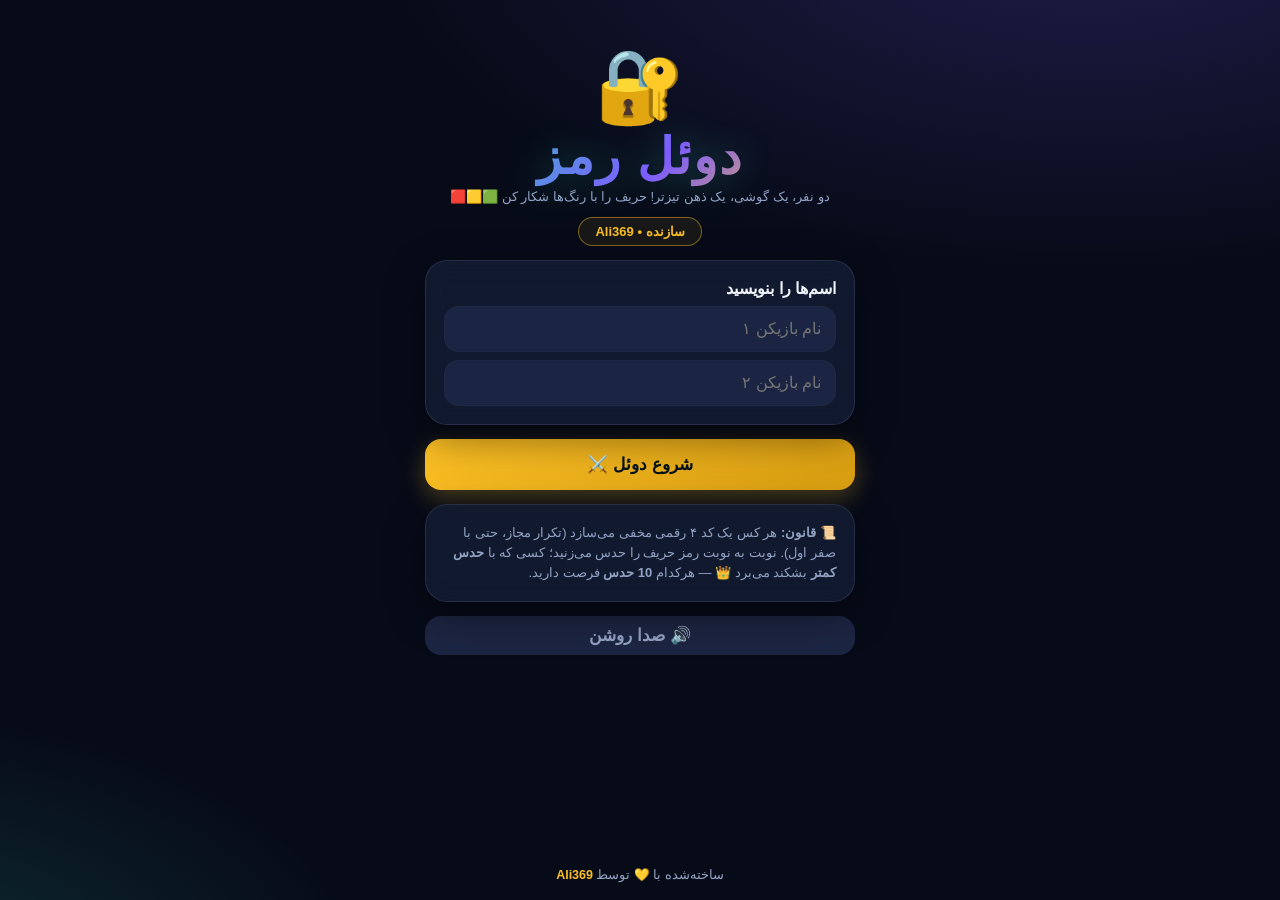
<file: index.html>
<!DOCTYPE html>
<html dir="rtl" lang="fa">
<head>
<meta charset="utf-8">
<meta name="viewport" content="width=device-width, initial-scale=1, maximum-scale=1, user-scalable=no, viewport-fit=cover">
<meta name="theme-color" content="#070B18">
<title>دوئل رمز 🔐 — Ali369</title>
<link rel="stylesheet" href="style.css">
</head>
<body>

<!-- لایهٔ بارش کاغذرنگی روی کل صفحه -->
<canvas id="confetti"></canvas>

<!-- صحنهٔ اصلی: صفحه‌ها با JS در همین یک ظرف رندر می‌شوند -->
<main id="stage"></main>

<footer>ساخته‌شده با 💛 توسط <span class="by">Ali369</span></footer>

<script src="game.js"></script>
</body>
</html>
</file>
<file: style.css>
/* ============================================================
   دوئل رمز — تم بصری (تک‌فایل قابل‌نگهداری)
   سازنده: Ali369 — تم نئونیِ شیشه‌ای، RTL، موبایل‌محور
   ============================================================ */
:root{
  --bg:#070B18;
  --card:rgba(22,31,56,.72);
  --surface:#1E2947;
  --acc:#2DD4BF;
  --acc2:#7C5CFF;
  --gold:#FBBF24;
  --txt:#F1F5FB;
  --dim:#93A3C4;
  --green:#22C55E;
  --yellow:#EAB308;
  --red:#EF4444;
  --glow:0 0 24px rgba(45,212,191,.35);
}

*{ box-sizing:border-box; -webkit-tap-highlight-color:transparent; user-select:none; }
html,body{ height:100%; }
body{
  margin:0;
  color:var(--txt);
  font-family:Tahoma,'Segoe UI',Vazirmatn,sans-serif;
  background:
    radial-gradient(1200px 600px at 85% -10%, rgba(124,92,255,.22), transparent 60%),
    radial-gradient(900px 500px at -10% 110%, rgba(45,212,191,.18), transparent 55%),
    var(--bg);
  display:flex; flex-direction:column; align-items:center;
  padding:18px 16px calc(18px + env(safe-area-inset-bottom));
  touch-action:manipulation;           /* حذف تأخیر/زوم لمسی روی موبایل */
  overflow-x:hidden;
}

#stage{ width:100%; max-width:430px; flex:1; display:flex; flex-direction:column; gap:14px; }
canvas#confetti{ position:fixed; inset:0; pointer-events:none; z-index:50; }

/* ---------- کارت شیشه‌ای ---------- */
.card{
  background:var(--card);
  backdrop-filter:blur(14px); -webkit-backdrop-filter:blur(14px);
  border:1px solid rgba(148,163,196,.16);
  border-radius:22px; padding:18px;
  box-shadow:0 12px 40px rgba(0,0,0,.45);
}
.center{ text-align:center; }
h1,h2{ margin:0; }

.title{
  font-size:50px; font-weight:900; letter-spacing:2px; line-height:1.15;
  background:linear-gradient(135deg, var(--acc), var(--acc2) 55%, var(--gold));
  -webkit-background-clip:text; background-clip:text; color:transparent;
  filter:drop-shadow(0 0 18px rgba(45,212,191,.35));
}
.sub{ color:var(--dim); font-size:13px; line-height:20px; }
.muted{ color:var(--dim); font-size:13px; line-height:20px; }
.gold{ color:var(--gold); } .acc{ color:var(--acc); }
b{ font-weight:800; }

.badge{
  display:inline-block; margin-top:10px; padding:6px 16px; border-radius:999px;
  border:1px solid rgba(251,191,36,.45); color:var(--gold);
  font-size:13px; font-weight:800; background:rgba(251,191,36,.07);
}

/* ---------- فیلد و دکمه ---------- */
input[type=text]{
  width:100%; padding:13px 14px; font-size:16px; border-radius:14px; margin-top:8px;
  border:1.5px solid var(--surface); background:rgba(30,41,71,.85);
  color:var(--txt); outline:none;
  transition:border-color .2s, box-shadow .2s;
}
input[type=text]:focus{ border-color:var(--acc); box-shadow:var(--glow); }

.btn{
  width:100%; padding:15px; border:none; border-radius:16px;
  font-size:17px; font-weight:800; font-family:inherit;
  background:linear-gradient(135deg,var(--acc),#25b5a2);
  color:#06121a; cursor:pointer;
  box-shadow:0 8px 24px rgba(45,212,191,.3);
  transition:transform .12s, box-shadow .2s;
}
.btn:active{ transform:scale(.97); }
.btn.gold{ background:linear-gradient(135deg,var(--gold),#d99e12); box-shadow:0 8px 24px rgba(251,191,36,.28); }
.btn.ghost{ background:rgba(30,41,71,.9); color:var(--dim); box-shadow:none; }
.btn:disabled{ background:var(--surface); color:var(--dim); box-shadow:none; }

/* ---------- باکس ارقام ---------- */
.ltr{ direction:ltr; display:flex; gap:8px; justify-content:center; }
.box{
  width:56px; height:56px; border-radius:15px; background:var(--surface);
  display:flex; align-items:center; justify-content:center;
  font-size:25px; font-weight:900;
  border:1px solid rgba(148,163,196,.14);
  transition:border-color .15s, background .15s, box-shadow .15s;
}
.box.next{ border-color:var(--acc); box-shadow:var(--glow); animation:pulse 1.2s infinite; }
.box.filld{ background:rgba(45,212,191,.12); border-color:rgba(45,212,191,.5); }
@keyframes pulse{ 0%,100%{box-shadow:0 0 10px rgba(45,212,191,.18)} 50%{box-shadow:var(--glow)} }

/* ---------- تایل رنگی حدس ---------- */
.tile{
  width:44px; height:44px; border-radius:12px;
  display:flex; align-items:center; justify-content:center;
  font-size:20px; font-weight:900; color:#fff;
  animation:pop .28s ease backwards;
}
.tile:nth-child(1){animation-delay:.02s} .tile:nth-child(2){animation-delay:.08s}
.tile:nth-child(3){animation-delay:.14s} .tile:nth-child(4){animation-delay:.2s}
@keyframes pop{ from{transform:scale(.4) rotateX(80deg); opacity:0} to{transform:none; opacity:1} }
.tg{ background:linear-gradient(145deg,#27c95f,#139a42); box-shadow:0 4px 14px rgba(34,197,94,.35); }
.ty{ background:linear-gradient(145deg,#f4c11c,#c79a07); color:#2a1c00; box-shadow:0 4px 14px rgba(234,179,8,.3); }
.tr{ background:linear-gradient(145deg,#f05252,#c22727); box-shadow:0 4px 14px rgba(239,68,68,.3); }

/* ---------- کی‌پد ---------- */
.pad{ display:flex; flex-direction:column; gap:10px; align-items:center; direction:ltr; }
.prow{ display:flex; gap:10px; }
.key{
  width:74px; height:70px; border-radius:20px; background:var(--surface);
  display:flex; align-items:center; justify-content:center;
  font-size:26px; font-weight:900; cursor:pointer;
  border:1px solid rgba(148,163,196,.12);
  transition:transform .1s, background .15s;
}
.key:active{ transform:scale(.93); background:#26345c; }
.key.ok{ background:linear-gradient(135deg,var(--acc),#1fa893); color:#06121a; box-shadow:var(--glow); }
.key.off{ opacity:.35; pointer-events:none; }

/* ---------- تاریخچه و وضعیت ---------- */
.guessrow{
  display:flex; align-items:center; justify-content:space-between;
  padding:5px 2px; border-bottom:1px dashed rgba(148,163,196,.12);
}
.guessrow:last-child{ border-bottom:none; }
.hist{ max-height:190px; overflow-y:auto; scrollbar-width:thin; }
.dotrow{ display:flex; gap:6px; justify-content:center; }
.dot{ width:9px; height:9px; border-radius:50%; background:var(--surface); transition:all .3s; }
.dot.used{ background:var(--red); }
.dot.lefty{ background:var(--acc); box-shadow:0 0 8px rgba(45,212,191,.6); }

/* ---------- نوار نوبت / بنر هشدار ---------- */
.turnbar{
  display:flex; align-items:center; justify-content:space-between; gap:8px;
  padding:12px 16px; border-radius:16px;
  background:linear-gradient(135deg, rgba(124,92,255,.25), rgba(45,212,191,.15));
  border:1px solid rgba(124,92,255,.3);
}
.warn{
  padding:12px 16px; border-radius:16px; text-align:center; font-weight:800;
  color:#ffd76a; background:rgba(234,179,8,.12);
  border:1px solid rgba(251,191,36,.4);
}
.okline{
  padding:12px 16px; border-radius:16px; text-align:center; font-weight:800;
  color:#6df0a2; background:rgba(34,197,94,.12);
  border:1px solid rgba(34,197,94,.4);
}

/* ---------- صفحهٔ پاس‌گوشی ---------- */
.passwrap{ flex:1; display:flex; align-items:center; justify-content:center; }
.passbig{ font-size:26px; font-weight:900; text-align:center; line-height:1.7; }
.phone{ font-size:64px; display:block; margin-bottom:8px; animation:sway 2.2s infinite ease-in-out; }
@keyframes sway{ 0%,100%{transform:rotate(-8deg)} 50%{transform:rotate(8deg)} }

.shake{ animation:shake .35s; }
@keyframes shake{ 0%,100%{transform:translateX(0)} 25%{transform:translateX(-7px)} 75%{transform:translateX(7px)} }

/* ---------- فینال ---------- */
.crown{ font-size:72px; text-align:center; animation:drop .7s cubic-bezier(.2,1.4,.4,1) backwards; }
@keyframes drop{ from{transform:translateY(-80px) scale(.3) rotate(-20deg); opacity:0} to{transform:none; opacity:1} }
.vs{ font-weight:900; color:var(--acc2); font-size:14px; padding:2px 12px; }

/* ---------- ورود صفحه‌ها ---------- */
.fade{ animation:f .3s ease; display:flex; flex-direction:column; gap:14px; flex:1; }
@keyframes f{ from{opacity:0; transform:translateY(10px)} to{opacity:1; transform:none} }

/* ---------- فوتر سازنده ---------- */
footer{ margin-top:6px; text-align:center; color:var(--dim); font-size:12.5px; }
footer .by{ color:var(--gold); font-weight:800; }
</file>
<file: docs/guess-duel/css/style.css>
/* ============================================================
   دوئل رمز — تم بصری (تک‌فایل قابل‌نگهداری)
   سازنده: Ali369 — تم نئونیِ شیشه‌ای، RTL، موبایل‌محور
   ============================================================ */
:root{
  --bg:#070B18;
  --card:rgba(22,31,56,.72);
  --surface:#1E2947;
  --acc:#2DD4BF;
  --acc2:#7C5CFF;
  --gold:#FBBF24;
  --txt:#F1F5FB;
  --dim:#93A3C4;
  --green:#22C55E;
  --yellow:#EAB308;
  --red:#EF4444;
  --glow:0 0 24px rgba(45,212,191,.35);
}

*{ box-sizing:border-box; -webkit-tap-highlight-color:transparent; user-select:none; }
html,body{ height:100%; }
body{
  margin:0;
  color:var(--txt);
  font-family:Tahoma,'Segoe UI',Vazirmatn,sans-serif;
  background:
    radial-gradient(1200px 600px at 85% -10%, rgba(124,92,255,.22), transparent 60%),
    radial-gradient(900px 500px at -10% 110%, rgba(45,212,191,.18), transparent 55%),
    var(--bg);
  display:flex; flex-direction:column; align-items:center;
  padding:18px 16px calc(18px + env(safe-area-inset-bottom));
  touch-action:manipulation;           /* حذف تأخیر/زوم لمسی روی موبایل */
  overflow-x:hidden;
}

#stage{ width:100%; max-width:430px; flex:1; display:flex; flex-direction:column; gap:14px; }
canvas#confetti{ position:fixed; inset:0; pointer-events:none; z-index:50; }

/* ---------- کارت شیشه‌ای ---------- */
.card{
  background:var(--card);
  backdrop-filter:blur(14px); -webkit-backdrop-filter:blur(14px);
  border:1px solid rgba(148,163,196,.16);
  border-radius:22px; padding:18px;
  box-shadow:0 12px 40px rgba(0,0,0,.45);
}
.center{ text-align:center; }
h1,h2{ margin:0; }

.title{
  font-size:50px; font-weight:900; letter-spacing:2px; line-height:1.15;
  background:linear-gradient(135deg, var(--acc), var(--acc2) 55%, var(--gold));
  -webkit-background-clip:text; background-clip:text; color:transparent;
  filter:drop-shadow(0 0 18px rgba(45,212,191,.35));
}
.sub{ color:var(--dim); font-size:13px; line-height:20px; }
.muted{ color:var(--dim); font-size:13px; line-height:20px; }
.gold{ color:var(--gold); } .acc{ color:var(--acc); }
b{ font-weight:800; }

.badge{
  display:inline-block; margin-top:10px; padding:6px 16px; border-radius:999px;
  border:1px solid rgba(251,191,36,.45); color:var(--gold);
  font-size:13px; font-weight:800; background:rgba(251,191,36,.07);
}

/* ---------- فیلد و دکمه ---------- */
input[type=text]{
  width:100%; padding:13px 14px; font-size:16px; border-radius:14px; margin-top:8px;
  border:1.5px solid var(--surface); background:rgba(30,41,71,.85);
  color:var(--txt); outline:none;
  transition:border-color .2s, box-shadow .2s;
}
input[type=text]:focus{ border-color:var(--acc); box-shadow:var(--glow); }

.btn{
  width:100%; padding:15px; border:none; border-radius:16px;
  font-size:17px; font-weight:800; font-family:inherit;
  background:linear-gradient(135deg,var(--acc),#25b5a2);
  color:#06121a; cursor:pointer;
  box-shadow:0 8px 24px rgba(45,212,191,.3);
  transition:transform .12s, box-shadow .2s;
}
.btn:active{ transform:scale(.97); }
.btn.gold{ background:linear-gradient(135deg,var(--gold),#d99e12); box-shadow:0 8px 24px rgba(251,191,36,.28); }
.btn.ghost{ background:rgba(30,41,71,.9); color:var(--dim); box-shadow:none; }
.btn:disabled{ background:var(--surface); color:var(--dim); box-shadow:none; }

/* ---------- باکس ارقام ---------- */
.ltr{ direction:ltr; display:flex; gap:8px; justify-content:center; }
.box{
  width:56px; height:56px; border-radius:15px; background:var(--surface);
  display:flex; align-items:center; justify-content:center;
  font-size:25px; font-weight:900;
  border:1px solid rgba(148,163,196,.14);
  transition:border-color .15s, background .15s, box-shadow .15s;
}
.box.next{ border-color:var(--acc); box-shadow:var(--glow); animation:pulse 1.2s infinite; }
.box.filld{ background:rgba(45,212,191,.12); border-color:rgba(45,212,191,.5); }
@keyframes pulse{ 0%,100%{box-shadow:0 0 10px rgba(45,212,191,.18)} 50%{box-shadow:var(--glow)} }

/* ---------- تایل رنگی حدس ---------- */
.tile{
  width:44px; height:44px; border-radius:12px;
  display:flex; align-items:center; justify-content:center;
  font-size:20px; font-weight:900; color:#fff;
  animation:pop .28s ease backwards;
}
.tile:nth-child(1){animation-delay:.02s} .tile:nth-child(2){animation-delay:.08s}
.tile:nth-child(3){animation-delay:.14s} .tile:nth-child(4){animation-delay:.2s}
@keyframes pop{ from{transform:scale(.4) rotateX(80deg); opacity:0} to{transform:none; opacity:1} }
.tg{ background:linear-gradient(145deg,#27c95f,#139a42); box-shadow:0 4px 14px rgba(34,197,94,.35); }
.ty{ background:linear-gradient(145deg,#f4c11c,#c79a07); color:#2a1c00; box-shadow:0 4px 14px rgba(234,179,8,.3); }
.tr{ background:linear-gradient(145deg,#f05252,#c22727); box-shadow:0 4px 14px rgba(239,68,68,.3); }

/* ---------- کی‌پد ---------- */
.pad{ display:flex; flex-direction:column; gap:10px; align-items:center; direction:ltr; }
.prow{ display:flex; gap:10px; }
.key{
  width:74px; height:70px; border-radius:20px; background:var(--surface);
  display:flex; align-items:center; justify-content:center;
  font-size:26px; font-weight:900; cursor:pointer;
  border:1px solid rgba(148,163,196,.12);
  transition:transform .1s, background .15s;
}
.key:active{ transform:scale(.93); background:#26345c; }
.key.ok{ background:linear-gradient(135deg,var(--acc),#1fa893); color:#06121a; box-shadow:var(--glow); }
.key.off{ opacity:.35; pointer-events:none; }

/* ---------- تاریخچه و وضعیت ---------- */
.guessrow{
  display:flex; align-items:center; justify-content:space-between;
  padding:5px 2px; border-bottom:1px dashed rgba(148,163,196,.12);
}
.guessrow:last-child{ border-bottom:none; }
.hist{ max-height:190px; overflow-y:auto; scrollbar-width:thin; }
.dotrow{ display:flex; gap:6px; justify-content:center; }
.dot{ width:9px; height:9px; border-radius:50%; background:var(--surface); transition:all .3s; }
.dot.used{ background:var(--red); }
.dot.lefty{ background:var(--acc); box-shadow:0 0 8px rgba(45,212,191,.6); }

/* ---------- نوار نوبت / بنر هشدار ---------- */
.turnbar{
  display:flex; align-items:center; justify-content:space-between; gap:8px;
  padding:12px 16px; border-radius:16px;
  background:linear-gradient(135deg, rgba(124,92,255,.25), rgba(45,212,191,.15));
  border:1px solid rgba(124,92,255,.3);
}
.warn{
  padding:12px 16px; border-radius:16px; text-align:center; font-weight:800;
  color:#ffd76a; background:rgba(234,179,8,.12);
  border:1px solid rgba(251,191,36,.4);
}
.okline{
  padding:12px 16px; border-radius:16px; text-align:center; font-weight:800;
  color:#6df0a2; background:rgba(34,197,94,.12);
  border:1px solid rgba(34,197,94,.4);
}

/* ---------- صفحهٔ پاس‌گوشی ---------- */
.passwrap{ flex:1; display:flex; align-items:center; justify-content:center; }
.passbig{ font-size:26px; font-weight:900; text-align:center; line-height:1.7; }
.phone{ font-size:64px; display:block; margin-bottom:8px; animation:sway 2.2s infinite ease-in-out; }
@keyframes sway{ 0%,100%{transform:rotate(-8deg)} 50%{transform:rotate(8deg)} }

.shake{ animation:shake .35s; }
@keyframes shake{ 0%,100%{transform:translateX(0)} 25%{transform:translateX(-7px)} 75%{transform:translateX(7px)} }

/* ---------- فینال ---------- */
.crown{ font-size:72px; text-align:center; animation:drop .7s cubic-bezier(.2,1.4,.4,1) backwards; }
@keyframes drop{ from{transform:translateY(-80px) scale(.3) rotate(-20deg); opacity:0} to{transform:none; opacity:1} }
.vs{ font-weight:900; color:var(--acc2); font-size:14px; padding:2px 12px; }

/* ---------- ورود صفحه‌ها ---------- */
.fade{ animation:f .3s ease; display:flex; flex-direction:column; gap:14px; flex:1; }
@keyframes f{ from{opacity:0; transform:translateY(10px)} to{opacity:1; transform:none} }

/* ---------- فوتر سازنده ---------- */
footer{ margin-top:6px; text-align:center; color:var(--dim); font-size:12.5px; }
footer .by{ color:var(--gold); font-weight:800; }
</file>
